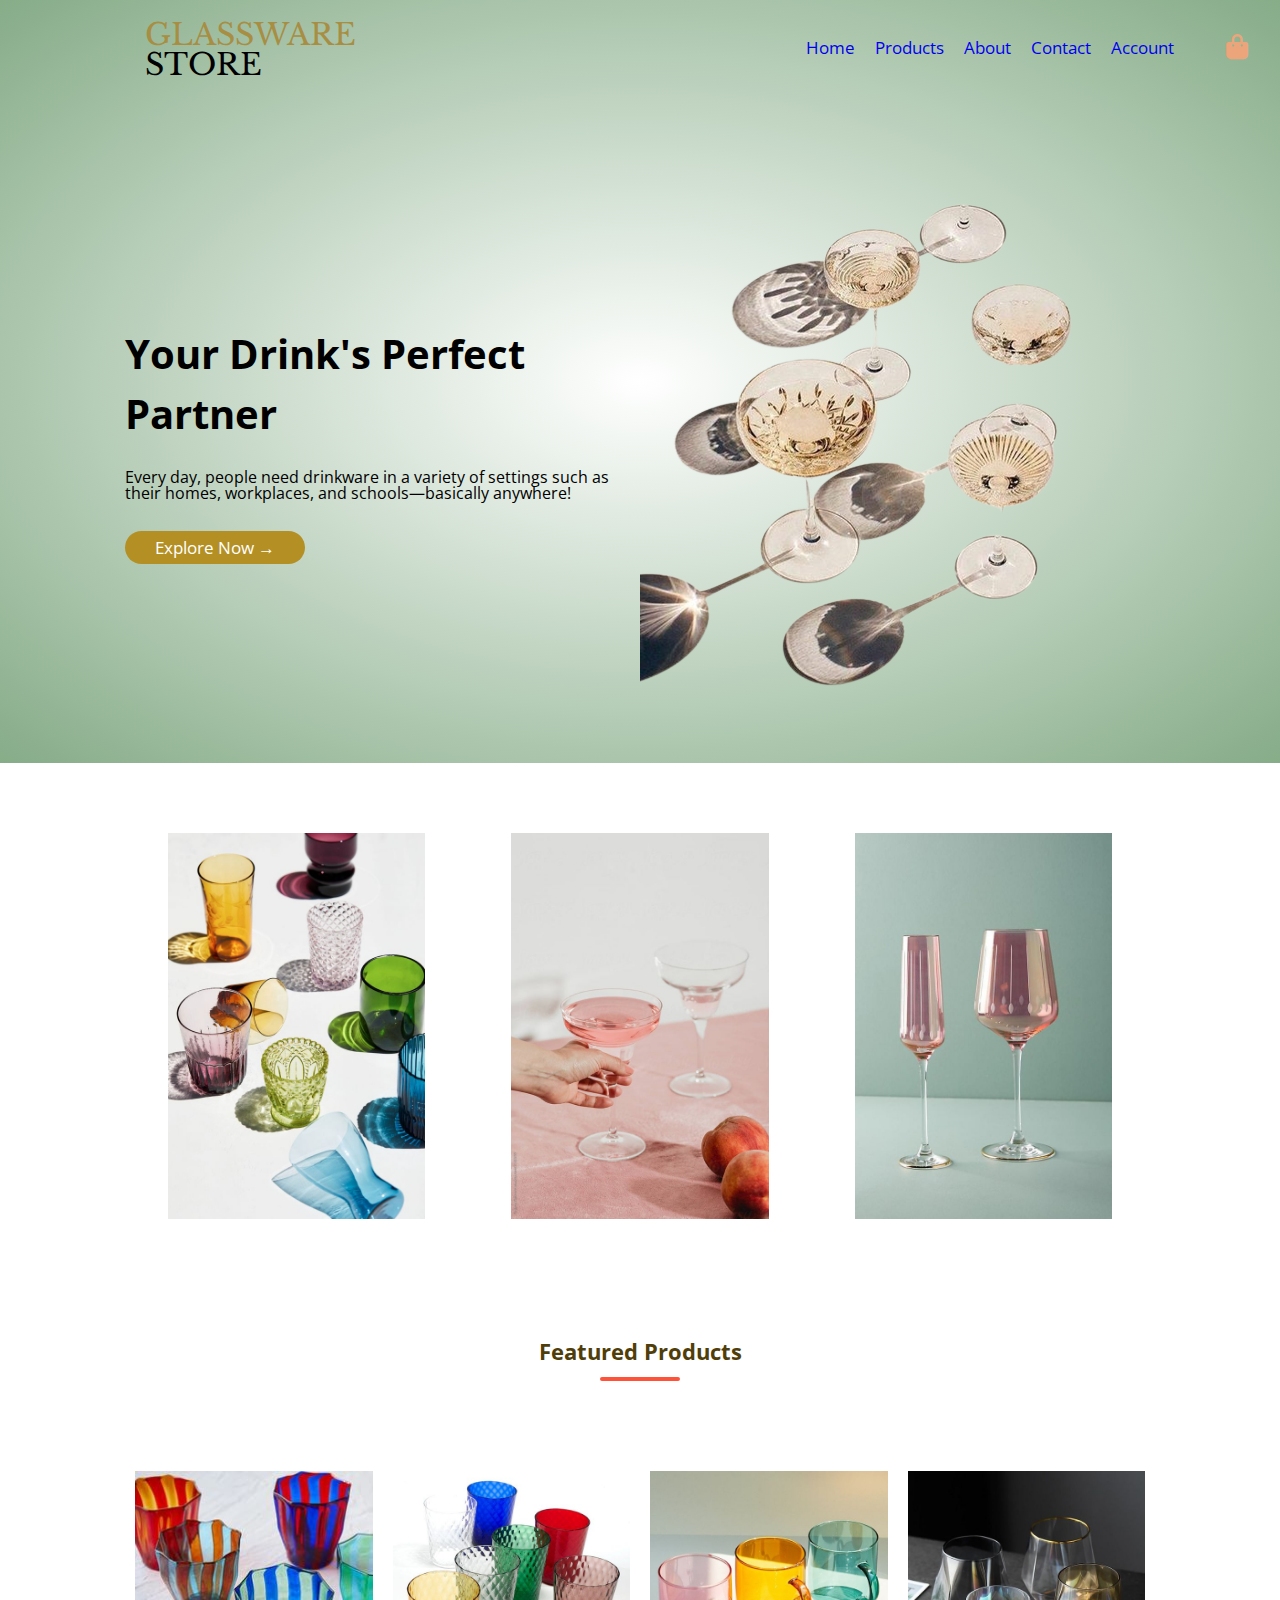
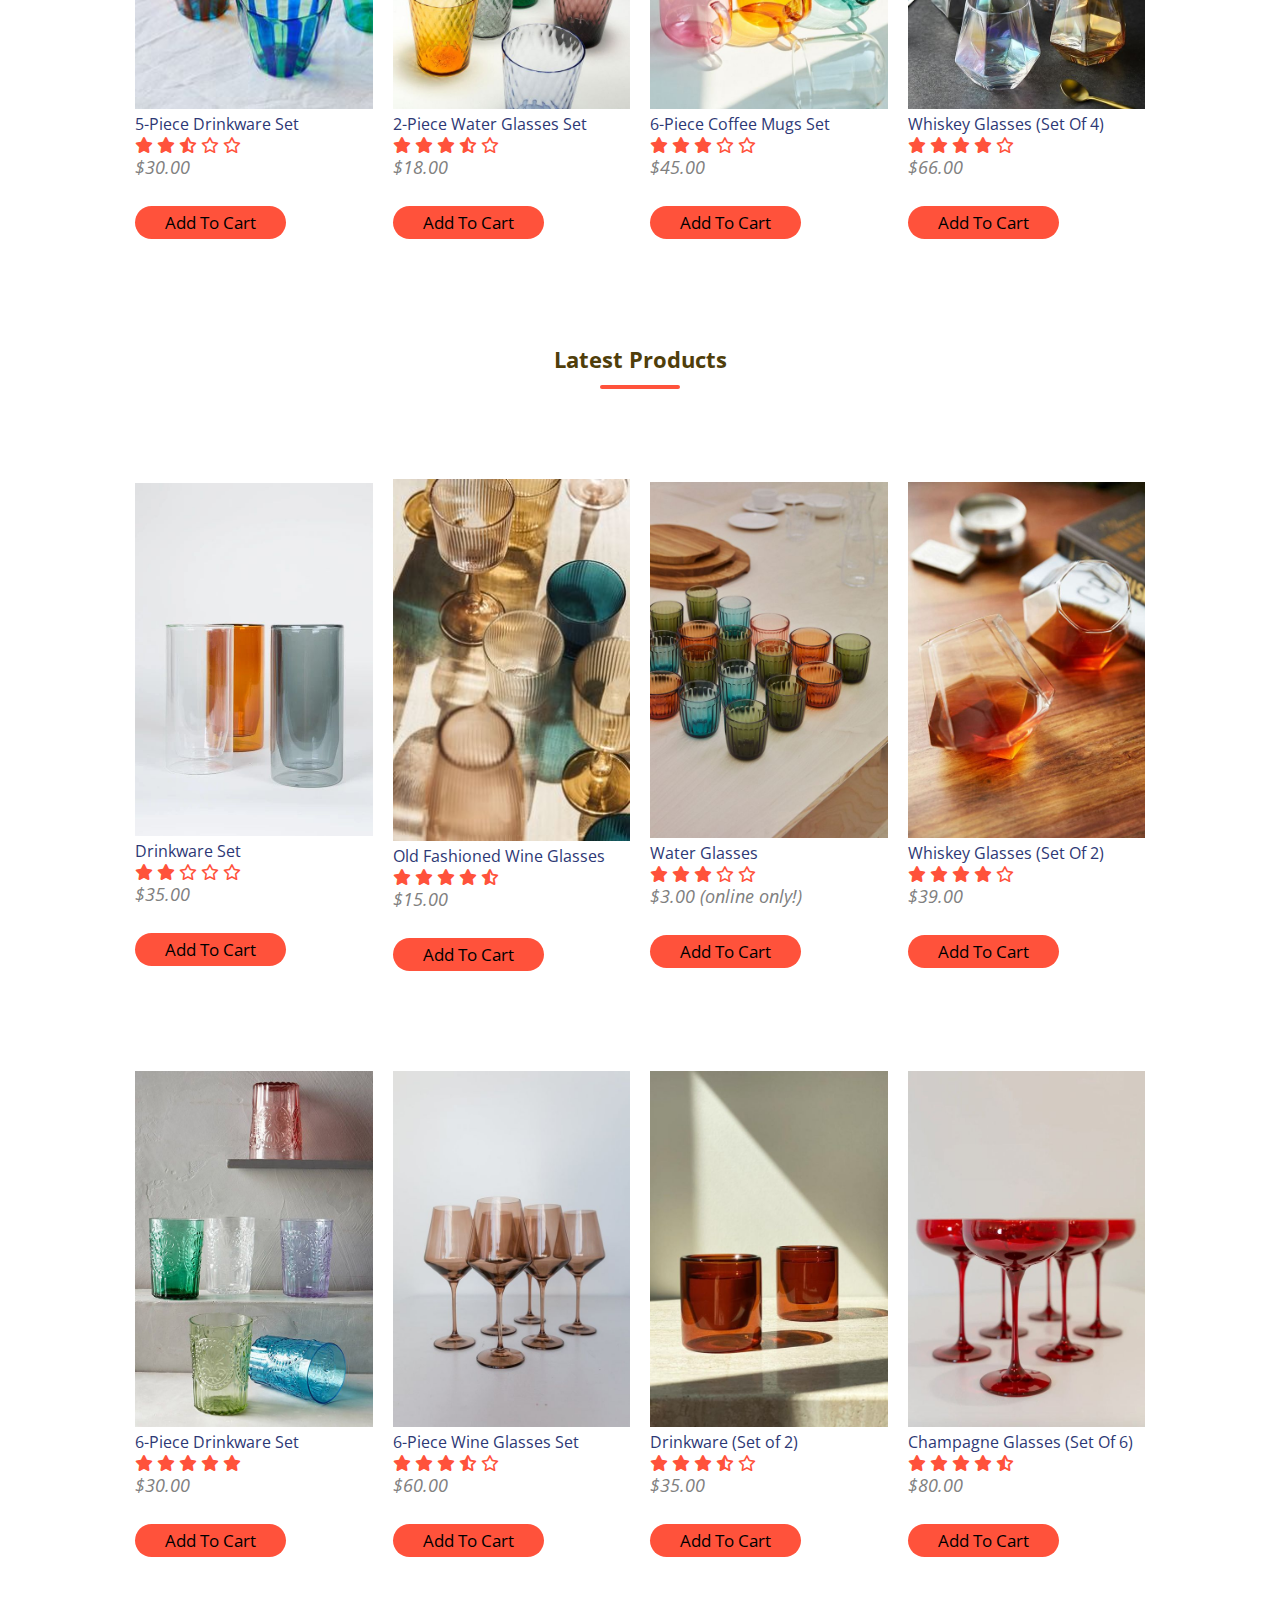
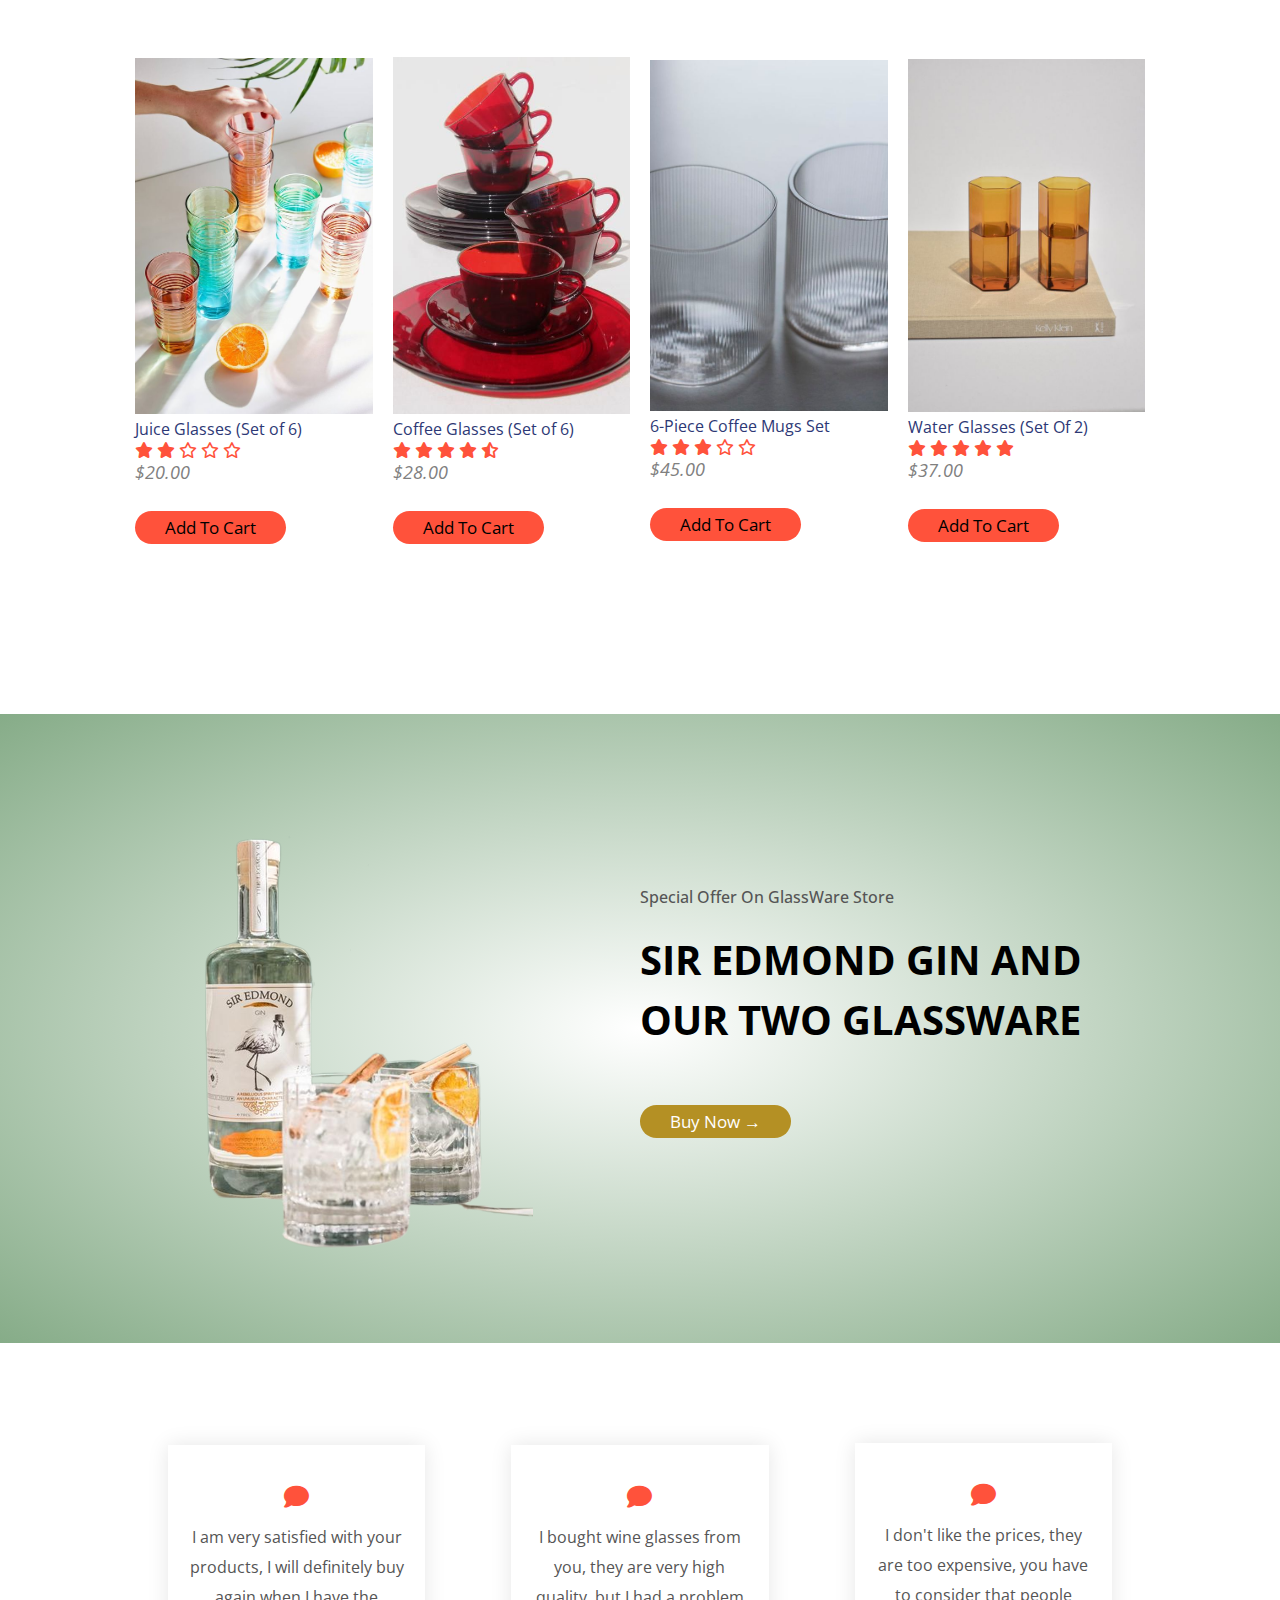
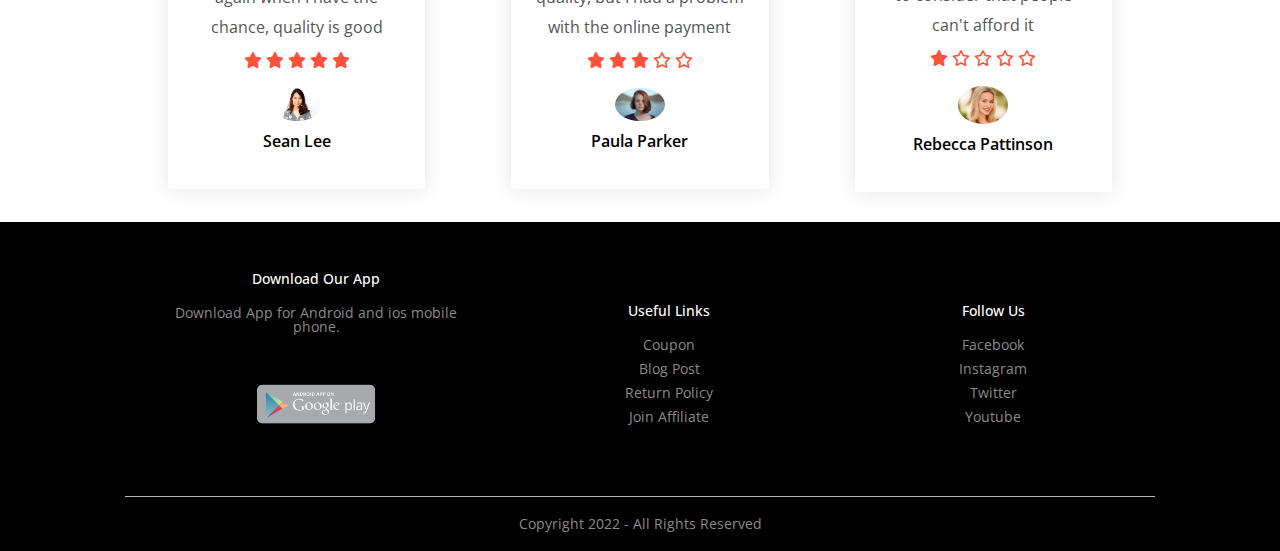
<file: index.html>
<!DOCTYPE html>
<html lang="en">
<head>
    <meta charset="UTF-8">
    <meta http-equiv="X-UA-Compatible" content="IE=edge">
    <meta name="viewport" content="width=device-width, initial-scale=1.0">
    <meta name="description" content="Glassware store">
    <meta name="keywords" content="glassware, wine glasses, whiskey glasses, coctail glasse, juice glasses, water glasses, coffe mugs">
    <meta name="author" content="Pikria Pirtskheliani">
    <meta property="og:url"                content="https://github.com/pikria-pirtskheliani/glassware-store-project" />
    <meta property="og:type"               content="store" />
    <meta property="og:title"              content="Glassware Store" />
    <meta property="og:description"        content="Glassware store" />
    <title>GlassWare|Store</title>
    <link rel="preconnect" href="https://fonts.googleapis.com">
    <link rel="preconnect" href="https://fonts.gstatic.com" crossorigin>
    <link href="https://fonts.googleapis.com/css2?family=Libre+Baskerville:wght@700&family=Raleway:ital,wght@0,600;1,600&display=swap" rel="stylesheet">
    <link href="https://fonts.googleapis.com/css2?family=Libre+Baskerville:wght@700&family=Open+Sans:wght@500&family=Raleway:ital,wght@0,600;1,600&display=swap" rel="stylesheet">
    <link rel="stylesheet" href="https://cdnjs.cloudflare.com/ajax/libs/font-awesome/6.2.0/css/all.min.css">
    <link rel="stylesheet" href="css/reset.css">
    <link rel="stylesheet" href="css/styles.css">
    <link rel="stylesheet" href="css/responsive.css">
    <link rel="icon" href="images/icon.png">
</head>
<body>
    <div class="wholesection">
        <div class="container">
            <header class="header">
                <div class="navbar">
                    <div class="logo">
                        <a href="index.html"><h1 class="glasslogo">GlassWare <span class="half-logo"> Store</span></h1>
                        </a> 
                    </div>
                    <nav class="nav">
                        <div class="toggle-menu" id="toggleButton">
                            <div class="line line1"></div>
                            <div class="line line2"></div>
                            <div class="line line3"></div>
                        </div>
                        <ul class="nav-ul" id="navigation-ul">
                            <li class="nav-li"><a href="index.html">Home</a></li>
                            <li class="nav-li"><a href="product.html">Products</a></li>
                            <li class="nav-li"><a href="about.html">About</a></li>
                            <li class="nav-li"><a href="contact.html">Contact</a></li>
                            <li class="nav-li"><a href="account.html">Account</a></li>
                        </ul>    
                    </nav>
                    <i class="fa-solid fa-bag-shopping"></i>
                </div>    
            </header>
            <div class="row">
                <div class="col-2">
                    <h2>Your Drink's Perfect <br>Partner</h2>
                    <p>Every day, people need drinkware in a variety of settings such as their homes, workplaces, and schools—basically anywhere!</p>
                    <a href="" class="btn">Explore Now &#8594; </a>
                </div>
                <div class="col-2">
                    <img src="images/glass.png" alt="glasses">
                </div>
            </div>
        </div>
    </div>
    <!-- featured categories -->
    <div class="small-container">  
        <div class="categories">
            <div class="row">
                <div class="col-3">
                    <img src="images/category-1.jpg" alt="categories">
                </div>
                <div class="col-3">
                    <img src="images/category-2.jpg" alt="categories">
                </div>
                <div class="col-3">
                    <img src="images/category-3.jpg" alt="categories">
                </div>
            </div>
        </div>
    </div>
    
    <!-- featured products -->
    <div class="small-container">
        <h2 class="title">featured products</h2>
        <div class="row">
            <div class="col-4">
                <img src="images/buy-1.jpg" alt="product">
                <h4>5-Piece Drinkware Set</h4>
                <div class="rating">
                    <i class="fa-solid fa-star"></i>
                    <i class="fa-solid fa-star"></i>
                    <i class="fa-solid fa-star-half-stroke"></i>
                    <i class="fa-regular fa-star"></i>
                    <i class="fa-regular fa-star"></i>
                </div>
                <p>$30.00</p>
                <a href="" class="btn active">Add To Cart</a>
            </div>
            <div class="col-4">
                <img src="images/buy-2.jpg" alt="product">
                <h4>2-Piece Water Glasses Set</h4>
                <div class="rating">
                    <i class="fa-solid fa-star"></i>
                    <i class="fa-solid fa-star"></i>
                    <i class="fa-solid fa-star"></i>
                    <i class="fa-solid fa-star-half-stroke"></i>
                    <i class="fa-regular fa-star"></i>
                </div>
                <p>$18.00</p>
                <a href="" class="btn active">Add To Cart</a>
            </div>
            <div class="col-4">
                <img src="images/buy-3.jpg" alt="product">
                <h4>6-Piece Coffee Mugs Set</h4>
                <div class="rating">
                    <i class="fa-solid fa-star"></i>
                    <i class="fa-solid fa-star"></i>
                    <i class="fa-solid fa-star"></i>
                    <i class="fa-regular fa-star"></i>
                    <i class="fa-regular fa-star"></i>
                </div>
                <p>$45.00</p>
                <a href="" class="btn active">Add To Cart</a>
            </div>
            <div class="col-4">
                <img src="images/buy-4.jpg" alt="product">
                <h4>Whiskey Glasses (Set Of 4)</h4>
                <div class="rating">
                    <i class="fa-solid fa-star"></i>
                    <i class="fa-solid fa-star"></i>
                    <i class="fa-solid fa-star"></i>
                    <i class="fa-solid fa-star"></i>
                    <i class="fa-regular fa-star"></i>
                </div>
                <p>$66.00</p>
                <a href="" class="btn active">Add To Cart</a>
            </div>
        </div>
        <!-- latest products -->
        <h2 class="title">latest products</h2>
        <div class="row">
            <div class="col-4">
                <img src="images/product-1.jpg" alt="product">
                <h4>Drinkware Set</h4>
                <div class="rating">
                    <i class="fa-solid fa-star"></i>
                    <i class="fa-solid fa-star"></i>
                    <i class="fa-regular fa-star"></i>
                    <i class="fa-regular fa-star"></i>
                    <i class="fa-regular fa-star"></i>
                </div>
                <p>$35.00</p>
                <a href="" class="btn active">Add To Cart</a>
            </div>
            <div class="col-4">
                <img src="images/product-2.jpg" alt="product">
                <h4>Old Fashioned Wine Glasses</h4>
                <div class="rating">
                    <i class="fa-solid fa-star"></i>
                    <i class="fa-solid fa-star"></i>
                    <i class="fa-solid fa-star"></i>
                    <i class="fa-solid fa-star"></i>
                    <i class="fa-solid fa-star-half-stroke"></i>
                    
                </div>
                <p>$15.00</p>
                <a href="" class="btn active">Add To Cart</a>
            </div>
            <div class="col-4">
                <img src="images/product-3.jpg" alt="product">
                <h4>Water Glasses</h4>
                <div class="rating">
                    <i class="fa-solid fa-star"></i>
                    <i class="fa-solid fa-star"></i>
                    <i class="fa-solid fa-star"></i>
                    <i class="fa-regular fa-star"></i>
                    <i class="fa-regular fa-star"></i>
                </div>
                <p>$3.00 (online only!)</p>
                <a href="" class="btn active">Add To Cart</a>
            </div>
            <div class="col-4">
                <img src="images/product-4.jpg" alt="product">
                <h4>Whiskey Glasses (Set Of 2)</h4>
                <div class="rating">
                    <i class="fa-solid fa-star"></i>
                    <i class="fa-solid fa-star"></i>
                    <i class="fa-solid fa-star"></i>
                    <i class="fa-solid fa-star"></i>
                    <i class="fa-regular fa-star"></i>
                </div>
                <p>$39.00</p>
                <a href="" class="btn active">Add To Cart</a>
            </div>
        </div>
        <div class="row">
            <div class="col-4">
                <img src="images/product-5.jpg" alt="product">
                <h4>6-Piece Drinkware Set</h4>
                <div class="rating">
                    <i class="fa-solid fa-star"></i>
                    <i class="fa-solid fa-star"></i>
                    <i class="fa-solid fa-star"></i>
                    <i class="fa-solid fa-star"></i>
                    <i class="fa-solid fa-star"></i>
                    
                </div>
                <p>$30.00</p>
                <a href="" class="btn active">Add To Cart</a>
            </div>
            <div class="col-4">
                <img src="images/product-6.jpg" alt="product">
                <h4>6-Piece Wine Glasses Set</h4>
                <div class="rating">
                    <i class="fa-solid fa-star"></i>
                    <i class="fa-solid fa-star"></i>
                    <i class="fa-solid fa-star"></i>
                    <i class="fa-solid fa-star-half-stroke"></i>
                    <i class="fa-regular fa-star"></i>
                </div>
                <p>$60.00</p>
                <a href="" class="btn active">Add To Cart</a>
            </div>
            <div class="col-4">
                <img src="images/product-7.jpg" alt="product">
                <h4>Drinkware (Set of 2)</h4>
                <div class="rating">
                    <i class="fa-solid fa-star"></i>
                    <i class="fa-solid fa-star"></i>
                    <i class="fa-solid fa-star"></i>
                    <i class="fa-solid fa-star-half-stroke"></i>
                    <i class="fa-regular fa-star"></i>
                </div>
                <p>$35.00</p>
                <a href="" class="btn active">Add To Cart</a>
            </div>
            <div class="col-4">
                <img src="images/product-8.jpg" alt="product">
                <h4>Champagne Glasses (Set Of 6)</h4>
                <div class="rating">
                    <i class="fa-solid fa-star"></i>
                    <i class="fa-solid fa-star"></i>
                    <i class="fa-solid fa-star"></i>
                    <i class="fa-solid fa-star"></i>
                    <i class="fa-solid fa-star-half-stroke"></i>
                </div>
                <p>$80.00</p>
                <a href="" class="btn active">Add To Cart</a>
            </div>
        </div>
        <div class="row">
            <div class="col-4">
                <img src="images/product-9.jpg" alt="product">
                <h4>Juice Glasses (Set of 6)</h4>
                <div class="rating">
                    <i class="fa-solid fa-star"></i>
                    <i class="fa-solid fa-star"></i>
                    <i class="fa-regular fa-star"></i>
                    <i class="fa-regular fa-star"></i>
                    <i class="fa-regular fa-star"></i>
                </div>
                <p>$20.00</p>
                <a href="" class="btn active">Add To Cart</a>
            </div>
            <div class="col-4">
                <img src="images/product-10.jpg" alt="product">
                <h4>Coffee Glasses (Set of 6)</h4>
                <div class="rating">
                    <i class="fa-solid fa-star"></i>
                    <i class="fa-solid fa-star"></i>
                    <i class="fa-solid fa-star"></i>
                    <i class="fa-solid fa-star"></i>
                    <i class="fa-solid fa-star-half-stroke"></i>
                    
                </div>
                <p>$28.00</p>
                <a href="" class="btn active">Add To Cart</a>
            </div>
            <div class="col-4">
                <img src="images/product-11.jpg" alt="product">
                <h4>6-Piece Coffee Mugs Set</h4>
                <div class="rating">
                    <i class="fa-solid fa-star"></i>
                    <i class="fa-solid fa-star"></i>
                    <i class="fa-solid fa-star"></i>
                    <i class="fa-regular fa-star"></i>
                    <i class="fa-regular fa-star"></i>
                </div>
                <p>$45.00</p>
                <a href="" class="btn active">Add To Cart</a>
            </div>
            <div class="col-4">
                <img src="images/product-12.jpg" alt="product">
                <h4>Water Glasses (Set Of 2)</h4>
                <div class="rating">
                    <i class="fa-solid fa-star"></i>
                    <i class="fa-solid fa-star"></i>
                    <i class="fa-solid fa-star"></i>
                    <i class="fa-solid fa-star"></i>
                    <i class="fa-solid fa-star"></i> 
                </div>
                <p>$37.00</p>
                <a href="" class="btn active">Add To Cart</a>
            </div>
        </div>
    </div>
    <!-- special offer -->
    <div class="offer">
        <div class="small-container">
            <div class="row">
                <div class="col-2">
                    <img class="offer-img" src="images/offer.png" alt="offer">
                </div>
                <div class="col-2">
                    <p class="offer-p">Special Offer On GlassWare Store</p>
                    <h2 class="offer-h2">Sir Edmond Gin and our two glassware</h2>
                    <a href="" class="btn">Buy Now &#8594; </a>    
                </div>
            </div>
        </div>
    </div>
    <!-- reviews -->
    <div class="testimonial">
        <div class="small container">
            <div class="row">
                <div class="col-3">
                    <i class="fa-solid fa-comment"></i>
                    <p>I am very satisfied with your products, I will definitely buy again when I have the chance, quality is good</p>
                    <div class="rating">
                        <i class="fa-solid fa-star"></i>
                        <i class="fa-solid fa-star"></i>
                        <i class="fa-solid fa-star"></i>
                        <i class="fa-solid fa-star"></i>
                        <i class="fa-solid fa-star"></i> 
                    </div>
                    <img src="images/person-1.jpg" alt="user">
                    <h4>Sean Lee</h4>
                </div>
                <div class="col-3">
                    <i class="fa-solid fa-comment"></i>
                    <p>I bought wine glasses from you, they are very high quality, but I had a problem with the online payment</p>
                    <div class="rating">
                        <i class="fa-solid fa-star"></i>
                        <i class="fa-solid fa-star"></i>
                        <i class="fa-solid fa-star"></i>
                        <i class="fa-regular fa-star"></i>
                        <i class="fa-regular fa-star"></i> 
                    </div>
                    <img src="images/person-2.jpg" alt="user">
                    <h4>Paula Parker</h4>
                </div>
                <div class="col-3">
                    <i class="fa-solid fa-comment"></i>
                    <p>I don't like the prices, they are too expensive, you have to consider that people can't afford it</p>
                    <div class="rating">
                        <i class="fa-solid fa-star"></i>
                        <i class="fa-regular fa-star"></i>
                        <i class="fa-regular fa-star"></i>
                        <i class="fa-regular fa-star"></i>
                        <i class="fa-regular fa-star"></i>
                    </div>
                    <img src="images/person-3.jpg" alt="user">
                    <h4>Rebecca Pattinson </h4>
                </div>
            </div>
        </div>
    </div>
    <footer>
        <div class="footer">
            <div class="container">
                <div class="row">
                    <div class="footer-col-1">
                        <h3>Download Our App</h3>
                        <p>Download App for Android and ios mobile phone.</p>
                        <img class="app-logo" src="images/playstore.png" alt="playstore">
                    </div>
                    <div class="footer-col-2">
                        <h3>Useful Links</h3>
                        <ul>
                            <li>Coupon</li>
                            <li>Blog Post</li>
                            <li>Return Policy</li>
                            <li>Join Affiliate</li>
                        </ul>
                    </div>
                    <div class="footer-col-3">
                        <h3>Follow Us</h3>
                        <ul>
                            <li>Facebook</li>
                            <li>Instagram</li>
                            <li>Twitter</li>
                            <li>Youtube</li>
                        </ul>
                    </div>
                </div>
                <hr>
                <p class="copyright">Copyright 2022 - All Rights Reserved </p>
            </div>
        </div>
    </footer>
    <script src="script.js"></script>
</body>
</html>
</file>
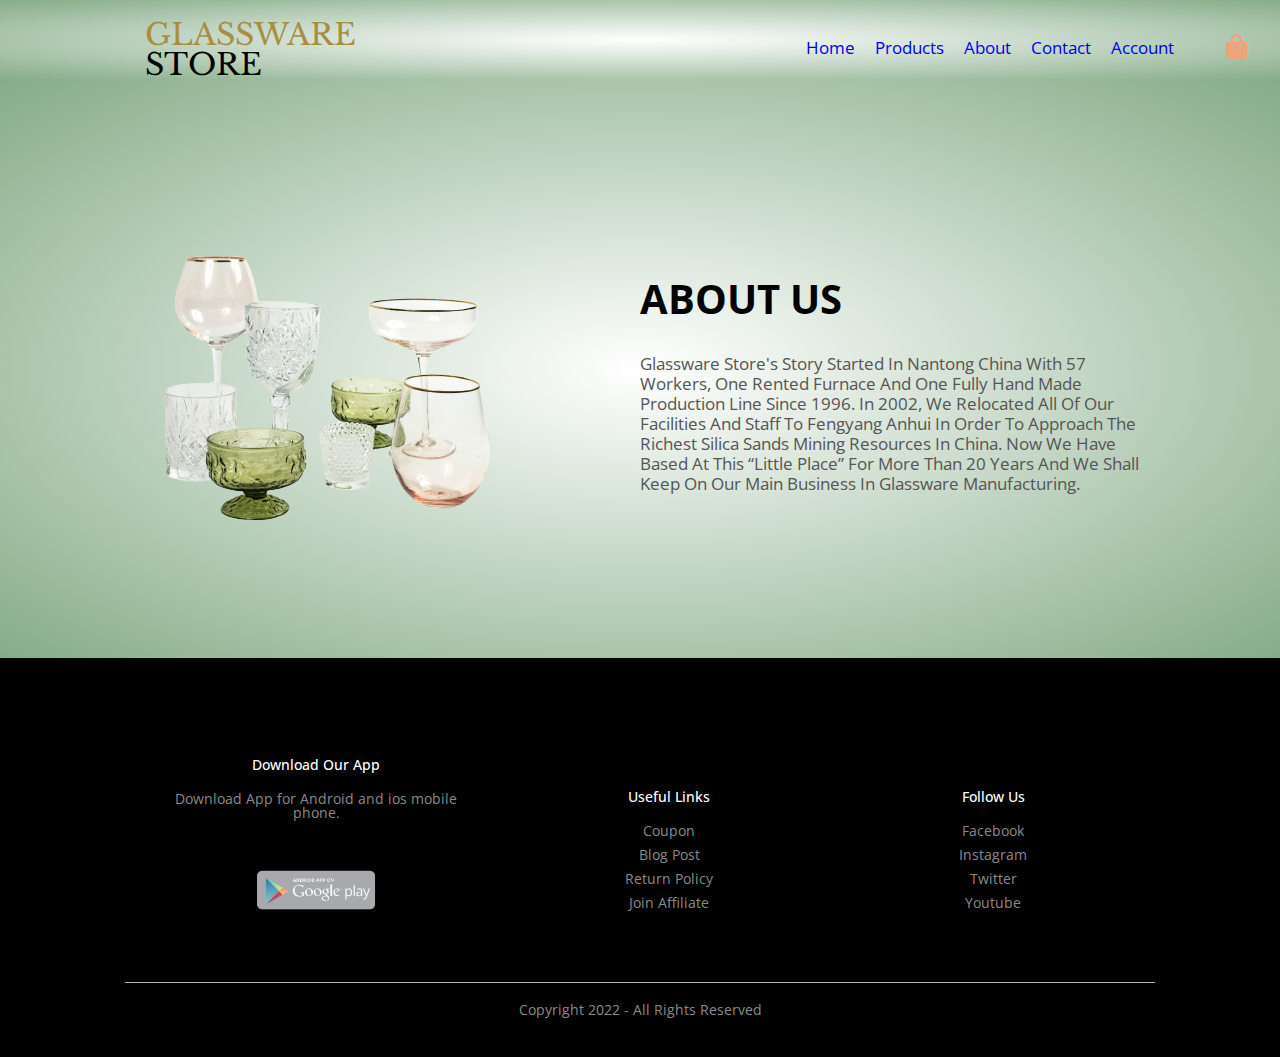
<file: about.html>
<!DOCTYPE html>
<html lang="en">
<head>
    <meta charset="UTF-8">
    <meta http-equiv="X-UA-Compatible" content="IE=edge">
    <meta name="viewport" content="width=device-width, initial-scale=1.0">
    <meta name="description" content="Glassware store">
    <meta name="keywords" content="glassware, wine glasses, whiskey glasses, coctail glasse, juice glasses, water glasses, coffe mugs">
    <meta name="author" content="Pikria Pirtskheliani">
    <meta property="og:url"                content="https://github.com/pikria-pirtskheliani/glassware-store-project" />
    <meta property="og:type"               content="store" />
    <meta property="og:title"              content="Glassware Store" />
    <meta property="og:description"        content="Glassware store" />
    <title>About Us</title>
    <link rel="preconnect" href="https://fonts.googleapis.com">
    <link rel="preconnect" href="https://fonts.gstatic.com" crossorigin>
    <link href="https://fonts.googleapis.com/css2?family=Libre+Baskerville:wght@700&family=Raleway:ital,wght@0,600;1,600&display=swap" rel="stylesheet">
    <link href="https://fonts.googleapis.com/css2?family=Libre+Baskerville:wght@700&family=Open+Sans:wght@500&family=Raleway:ital,wght@0,600;1,600&display=swap" rel="stylesheet">
    <link rel="stylesheet" href="https://cdnjs.cloudflare.com/ajax/libs/font-awesome/6.2.0/css/all.min.css">
    <link rel="stylesheet" href="css/reset.css">
    <link rel="stylesheet" href="css/styles.css">
    <link rel="stylesheet" href="css/responsive.css">
    <link rel="icon" href="images/icon.png">
</head>
<body>
    <div class="wholesection">
        <div class="container">
            <header class="header">
                <div class="navbar">
                    <div class="logo">
                        <a href="index.html"><h1 class="glasslogo">GlassWare <span class="half-logo"> Store</span></h1>
                        </a> 
                    </div>
                    <nav class="nav">
                        <div class="toggle-menu" id="toggleButton">
                            <div class="line line1"></div>
                            <div class="line line2"></div>
                            <div class="line line3"></div>
                        </div>
                        <ul class="nav-ul" id="navigation-ul">
                            <li class="nav-li"><a href="index.html">Home</a></li>
                            <li class="nav-li"><a href="product.html">Products</a></li>
                            <li class="nav-li"><a href="about.html">About</a></li>
                            <li class="nav-li"><a href="contact.html">Contact</a></li>
                            <li class="nav-li"><a href="account.html">Account</a></li>
                        </ul>
                    </nav>
                    <i class="fa-solid fa-bag-shopping"></i>
                </div>
            </header>
        </div>
    </div>
    <section>
        <div class="offer active-2">
            <div class="small-container">
                <div class="row">
                    <div class="col-2">
                        <img class="offer-img" src="images/aboutus.png" alt="offer">
                    </div>
                    <div class="col-2">
                        <h2 class="offer-h2">About Us</h2>
                        <small class="offer-small active-3">Glassware Store's story started in Nantong China with 57 workers, one rented furnace and one fully hand made production line Since 1996. In 2002, we relocated all of our facilities and staff to Fengyang Anhui in order to approach the richest silica sands mining resources in China. Now we have based at this “little place” for more than 20 years and we shall keep on our main business in glassware manufacturing. </small> 
                    </div>
                </div>
            </div>
        </div>
    </section>
    <footer class="footer">
        <div class="footer">
            <div class="container">
                <div class="row">
                    <div class="footer-col-1">
                        <h3>Download Our App</h3>
                        <p>Download App for Android and ios mobile phone.</p>
                        <img class="app-logo" src="images/playstore.png" alt="playstore">
                    </div>
                    <div class="footer-col-2">
                        <h3>Useful Links</h3>
                        <ul>
                            <li>Coupon</li>
                            <li>Blog Post</li>
                            <li>Return Policy</li>
                            <li>Join Affiliate</li>
                        </ul>
                    </div>
                    <div class="footer-col-3">
                        <h3>Follow Us</h3>
                        <ul>
                            <li>Facebook</li>
                            <li>Instagram</li>
                            <li>Twitter</li>
                            <li>Youtube</li>
                        </ul>
                    </div>
                </div>
                <hr>
                <p class="copyright">Copyright 2022 - All Rights Reserved </p>
            </div>
        </div>
    </footer>
    <script src="script.js"></script>
</body>
</html>
</file>
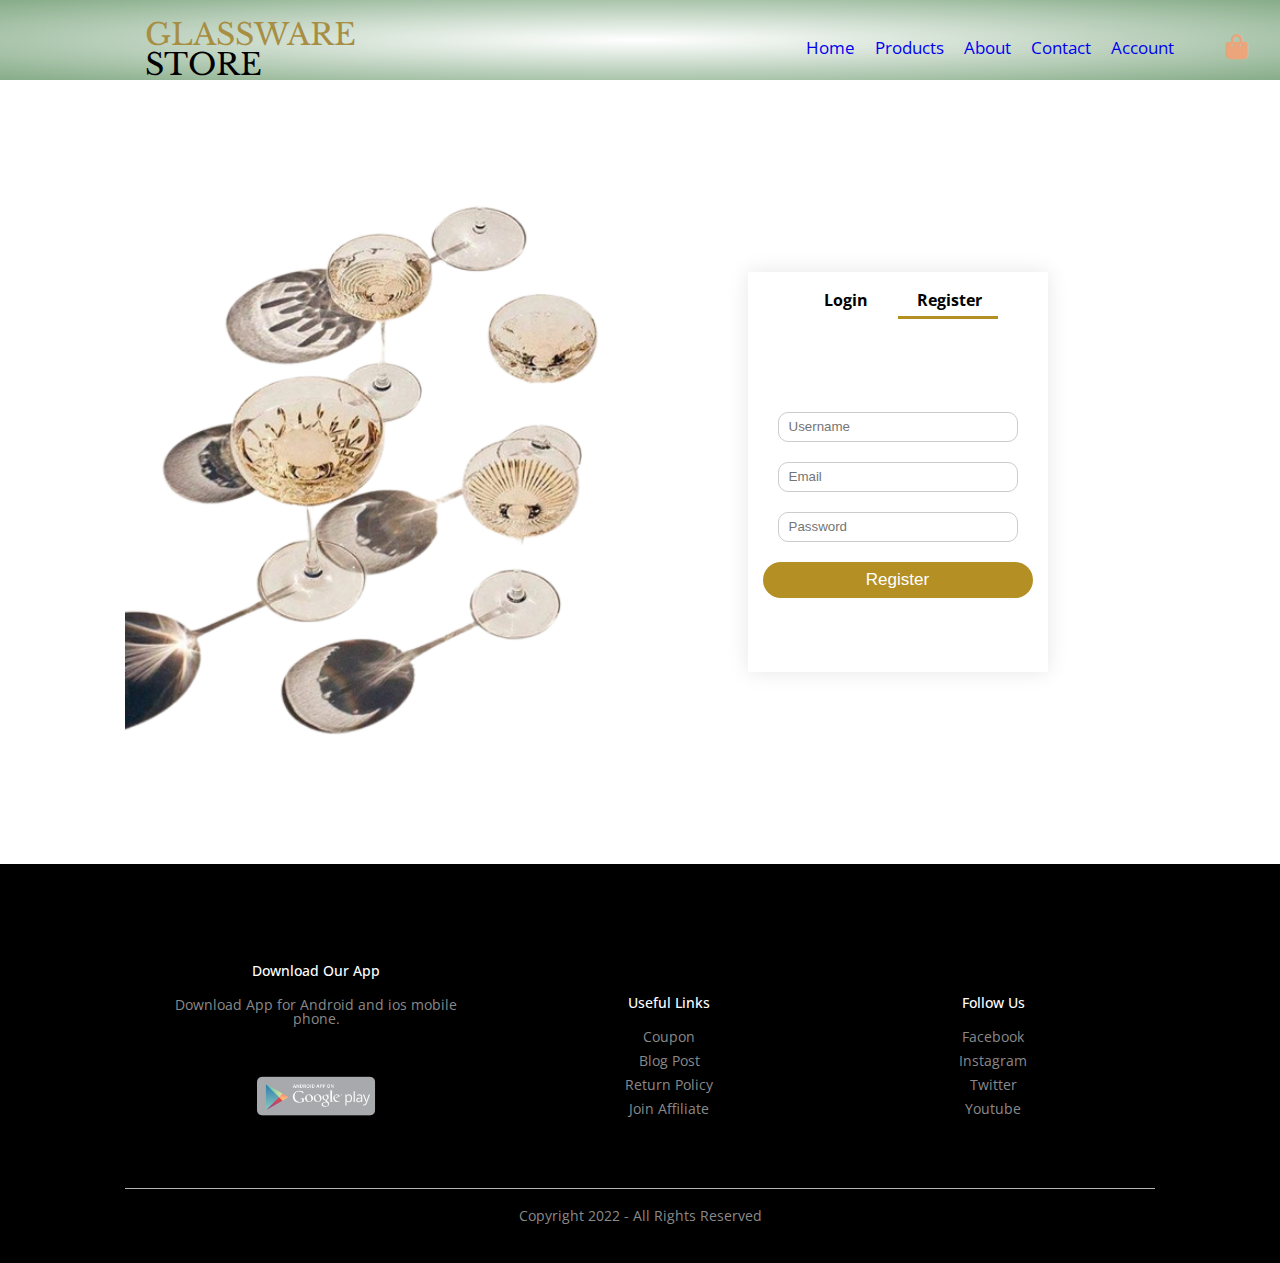
<file: account.html>
<!DOCTYPE html>
<html lang="en">
<head>
    <meta charset="UTF-8">
    <meta http-equiv="X-UA-Compatible" content="IE=edge">
    <meta name="viewport" content="width=device-width, initial-scale=1.0">
    <meta name="description" content="Glassware store">
    <meta name="keywords" content="glassware, wine glasses, whiskey glasses, coctail glasse, juice glasses, water glasses, coffe mugs">
    <meta name="author" content="Pikria Pirtskheliani">
    <meta property="og:url"                content="https://github.com/pikria-pirtskheliani/glassware-store-project" />
    <meta property="og:type"               content="store" />
    <meta property="og:title"              content="Glassware Store" />
    <meta property="og:description"        content="Glassware store" />
    <title>Account</title>
    <link rel="preconnect" href="https://fonts.googleapis.com">
    <link rel="preconnect" href="https://fonts.gstatic.com" crossorigin>
    <link href="https://fonts.googleapis.com/css2?family=Libre+Baskerville:wght@700&family=Raleway:ital,wght@0,600;1,600&display=swap" rel="stylesheet">
    <link href="https://fonts.googleapis.com/css2?family=Libre+Baskerville:wght@700&family=Open+Sans:wght@500&family=Raleway:ital,wght@0,600;1,600&display=swap" rel="stylesheet">
    <link rel="stylesheet" href="https://cdnjs.cloudflare.com/ajax/libs/font-awesome/6.2.0/css/all.min.css">
    <link rel="stylesheet" href="css/reset.css">
    <link rel="stylesheet" href="css/styles.css">
    <link rel="stylesheet" href="css/responsive.css">
    <link rel="icon" href="images/icon.png">
</head>
<body>
    <div class="wholesection">
        <div class="container">
            <header class="header">
                <div class="navbar">
                    <div class="logo">
                        <a href="index.html"><h1 class="glasslogo">GlassWare <span class="half-logo"> Store</span></h1>
                        </a> 
                    </div>
                    <nav class="nav">
                        <div class="toggle-menu" id="toggleButton">
                            <div class="line line1"></div>
                            <div class="line line2"></div>
                            <div class="line line3"></div>
                        </div>
                        <ul class="nav-ul" id="navigation-ul">
                            <li class="nav-li"><a href="index.html">Home</a></li>
                            <li class="nav-li"><a href="product.html">Products</a></li>
                            <li class="nav-li"><a href="about.html">About</a></li>
                            <li class="nav-li"><a href="contact.html">Contact</a></li>
                            <li class="nav-li"><a href="account.html">Account</a></li>
                        </ul>
                    </nav>
                    <i class="fa-solid fa-bag-shopping"></i>
                </div>    
            </header>
        </div>
    </div>
    <section>
        <div class="account-page">
            <div class="container">
                <div class="row">
                    <div class="col-2">
                        <img src="images/glass.png"  width="100%" alt="glass">
                    </div>
                    <div class="col-2">
                        <div class="form-container">
                            <div class="form-btn">
                                <span onclick="login()">Login</span>
                                <span onclick="register()">Register</span>
                                <hr id="Indicator">
                            </div>  

                            <form id="LoginForm">
                                <input type="text" placeholder="Username">
                                <input type="password" placeholder="Password">
                                <button type="submit" class="btn">Login</button>
                                <a href="">Forgot password</a>
                            </form>
                            <form id="RegForm" >
                                <input type="text" placeholder="Username">
                                <input type="email" placeholder="Email">
                                <input type="password" placeholder="Password">
                                <button type="submit" class="btn">Register</button>
                        
                            </form>
                        </div>
                    </div>
                </div>
            </div>
        </div>
    </section>
    <!-- -----foooter--- -->
    <footer class="footer">
        <div class="footer">
            <div class="container">
                <div class="row">
                    <div class="footer-col-1">
                        <h3>Download Our App</h3>
                        <p>Download App for Android and ios mobile phone.</p>
                        <img class="app-logo" src="images/playstore.png" alt="playstore">
                    </div>
                    <div class="footer-col-2">
                        <h3>Useful Links</h3>
                        <ul>
                            <li>Coupon</li>
                            <li>Blog Post</li>
                            <li>Return Policy</li>
                            <li>Join Affiliate</li>
                        </ul>
                    </div>
                    <div class="footer-col-3">
                        <h3>Follow Us</h3>
                        <ul>
                            <li>Facebook</li>
                            <li>Instagram</li>
                            <li>Twitter</li>
                            <li>Youtube</li>
                        </ul>
                    </div>
                </div>
                <hr>
                <p class="copyright">Copyright 2022 - All Rights Reserved </p>
            </div>
        </div>
    </footer>
    <script src="script.js"></script>
    
</body>
</html>
</file>
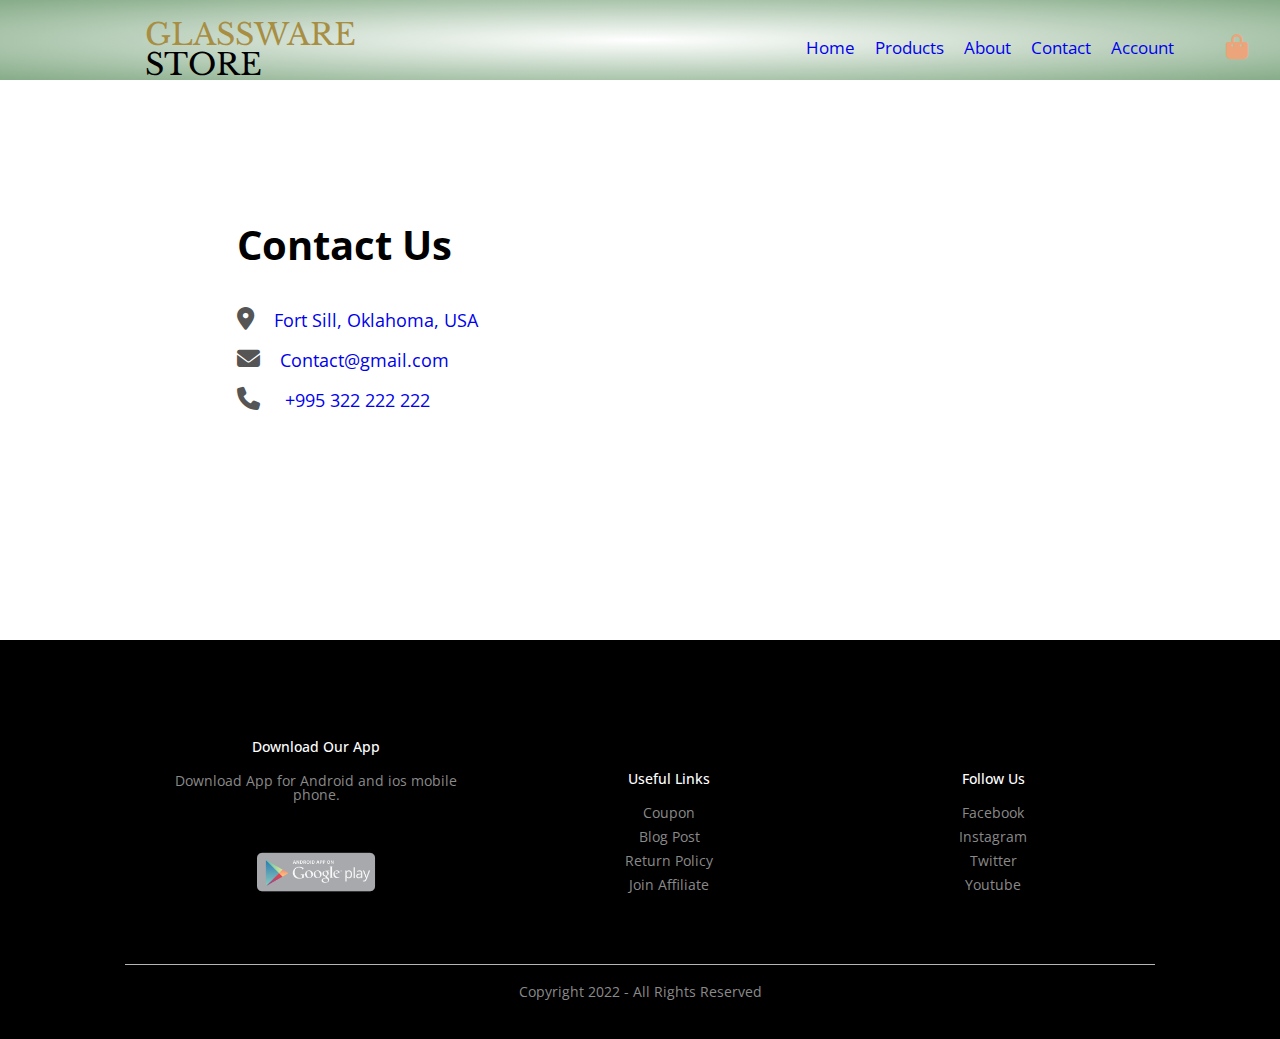
<file: contact.html>
<!DOCTYPE html>
<html lang="en">
<head>
    <meta charset="UTF-8">
    <meta http-equiv="X-UA-Compatible" content="IE=edge">
    <meta name="viewport" content="width=device-width, initial-scale=1.0">
    <meta name="description" content="Glassware store">
    <meta name="keywords" content="glassware, wine glasses, whiskey glasses, coctail glasse, juice glasses, water glasses, coffe mugs">
    <meta name="author" content="Pikria Pirtskheliani">
    <meta property="og:url"                content="https://github.com/pikria-pirtskheliani/glassware-store-project" />
    <meta property="og:type"               content="store" />
    <meta property="og:title"              content="Glassware Store" />
    <meta property="og:description"        content="Glassware store" />
    <title>Document</title>
    <link rel="preconnect" href="https://fonts.googleapis.com">
    <link rel="preconnect" href="https://fonts.gstatic.com" crossorigin>
    <link href="https://fonts.googleapis.com/css2?family=Libre+Baskerville:wght@700&family=Raleway:ital,wght@0,600;1,600&display=swap" rel="stylesheet">
    <link href="https://fonts.googleapis.com/css2?family=Libre+Baskerville:wght@700&family=Open+Sans:wght@500&family=Raleway:ital,wght@0,600;1,600&display=swap" rel="stylesheet">
    <link rel="stylesheet" href="https://cdnjs.cloudflare.com/ajax/libs/font-awesome/6.2.0/css/all.min.css">
    <link rel="stylesheet" href="css/reset.css">
    <link rel="stylesheet" href="css/styles.css">
    <link rel="stylesheet" href="css/responsive.css">
    <link rel="icon" href="images/icon.png">
</head>
<body>
    <div class="wholesection">
        <div class="container">
            <header class="header">
                <div class="navbar">
                    <div class="logo">
                        <a href="index.html"><h1 class="glasslogo">GlassWare <span class="half-logo"> Store</span></h1>
                        </a> 
                    </div>
                    <nav class="nav">
                        <div class="toggle-menu" id="toggleButton">
                            <div class="line line1"></div>
                            <div class="line line2"></div>
                            <div class="line line3"></div>
                        </div>
                        <ul class="nav-ul" id="navigation-ul">
                            <li class="nav-li"><a href="index.html">Home</a></li>
                            <li class="nav-li"><a href="product.html">Products</a></li>
                            <li class="nav-li"><a href="about.html">About</a></li>
                            <li class="nav-li"><a href="contact.html">Contact</a></li>
                            <li class="nav-li"><a href="account.html">Account</a></li>
                        </ul>
                    </nav>
                    <i class="fa-solid fa-bag-shopping"></i>
                </div>    
            </header>
        </div>
    </div>
    <div class="container ">
        <div class="row">
            <div class="col-2 active-4">
                <h2> <span>Contact Us</span> </h2>
                <div><i class="fa-solid fa-location-dot"></i><a href="https://www.google.com/maps/place/Fort+Sill,+OK/@34.5970871,-98.4320922,14z/data=!4m5!3m4!1s0x87ace2fa28fbb745:0x84ad3307f6b85842!8m2!3d34.5938359!4d-98.4184224?hl=en">Fort Sill, Oklahoma, USA</a> </div>
                <div><i class="fa-solid fa-envelope"></i><a href="href="mailto:mail@gmail.com?subject="Hello">Contact@gmail.com</a> </div>
                <div><i class="fa-solid fa-phone"></i> <a href="tel:+995 32 222 222">+995 322 222 222</a></div>
            </div>
            <div class="mapouter"><div class="gmap_canvas"><iframe class="gmap_iframe" frameborder="0" scrolling="no" marginheight="0" marginwidth="0" src="https://maps.google.com/maps?width=600&amp;height=400&amp;hl=en&amp;q=fort rill&amp;t=&amp;z=14&amp;ie=UTF8&amp;iwloc=B&amp;output=embed"></iframe><a href="https://mcpenation.com/">https://mcpenation.com</a></div><style>.mapouter{position:relative;text-align:right;max-width:600px;height:400px; margin-top: 50px;}.gmap_canvas {overflow:hidden;background:none!important;max-width:600px;height:400px;}.gmap_iframe {max-width:600px!important;width: 100%; height:400px!important;}</style></div>
        </div>
    </div>
    <footer class="footer active-5">
        <div class="footer">
            <div class="container">
                <div class="row">
                    <div class="footer-col-1">
                        <h3>Download Our App</h3>
                        <p>Download App for Android and ios mobile phone.</p>
                        <img class="app-logo" src="images/playstore.png" alt="playstore">
                    </div>
                    <div class="footer-col-2">
                        <h3>Useful Links</h3>
                        <ul>
                            <li>Coupon</li>
                            <li>Blog Post</li>
                            <li>Return Policy</li>
                            <li>Join Affiliate</li>
                        </ul>
                    </div>
                    <div class="footer-col-3">
                        <h3>Follow Us</h3>
                        <ul>
                            <li>Facebook</li>
                            <li>Instagram</li>
                            <li>Twitter</li>
                            <li>Youtube</li>
                        </ul>
                    </div>
                </div>
                <hr>
                <p class="copyright">Copyright 2022 - All Rights Reserved </p>
            </div>
        </div>
    </footer>
    <script src="script.js"></script>
</body>
</html>
</file>
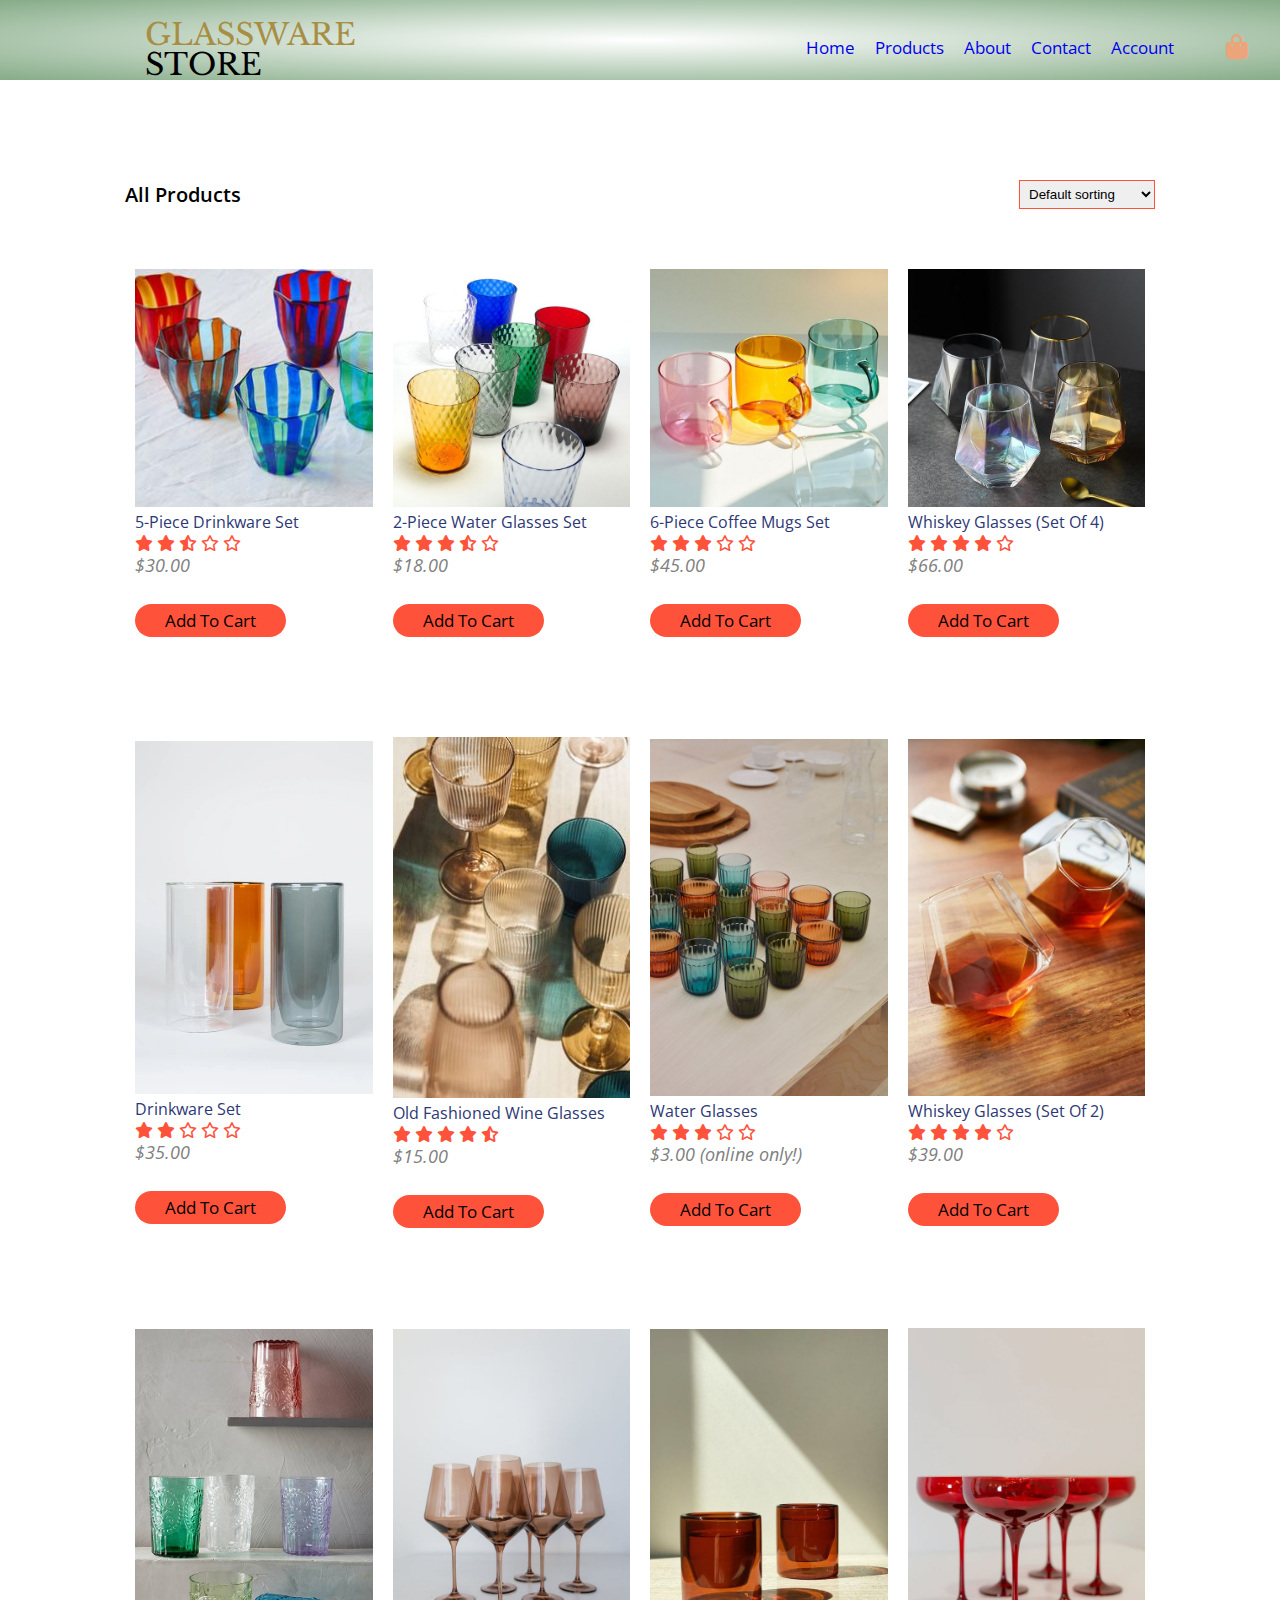
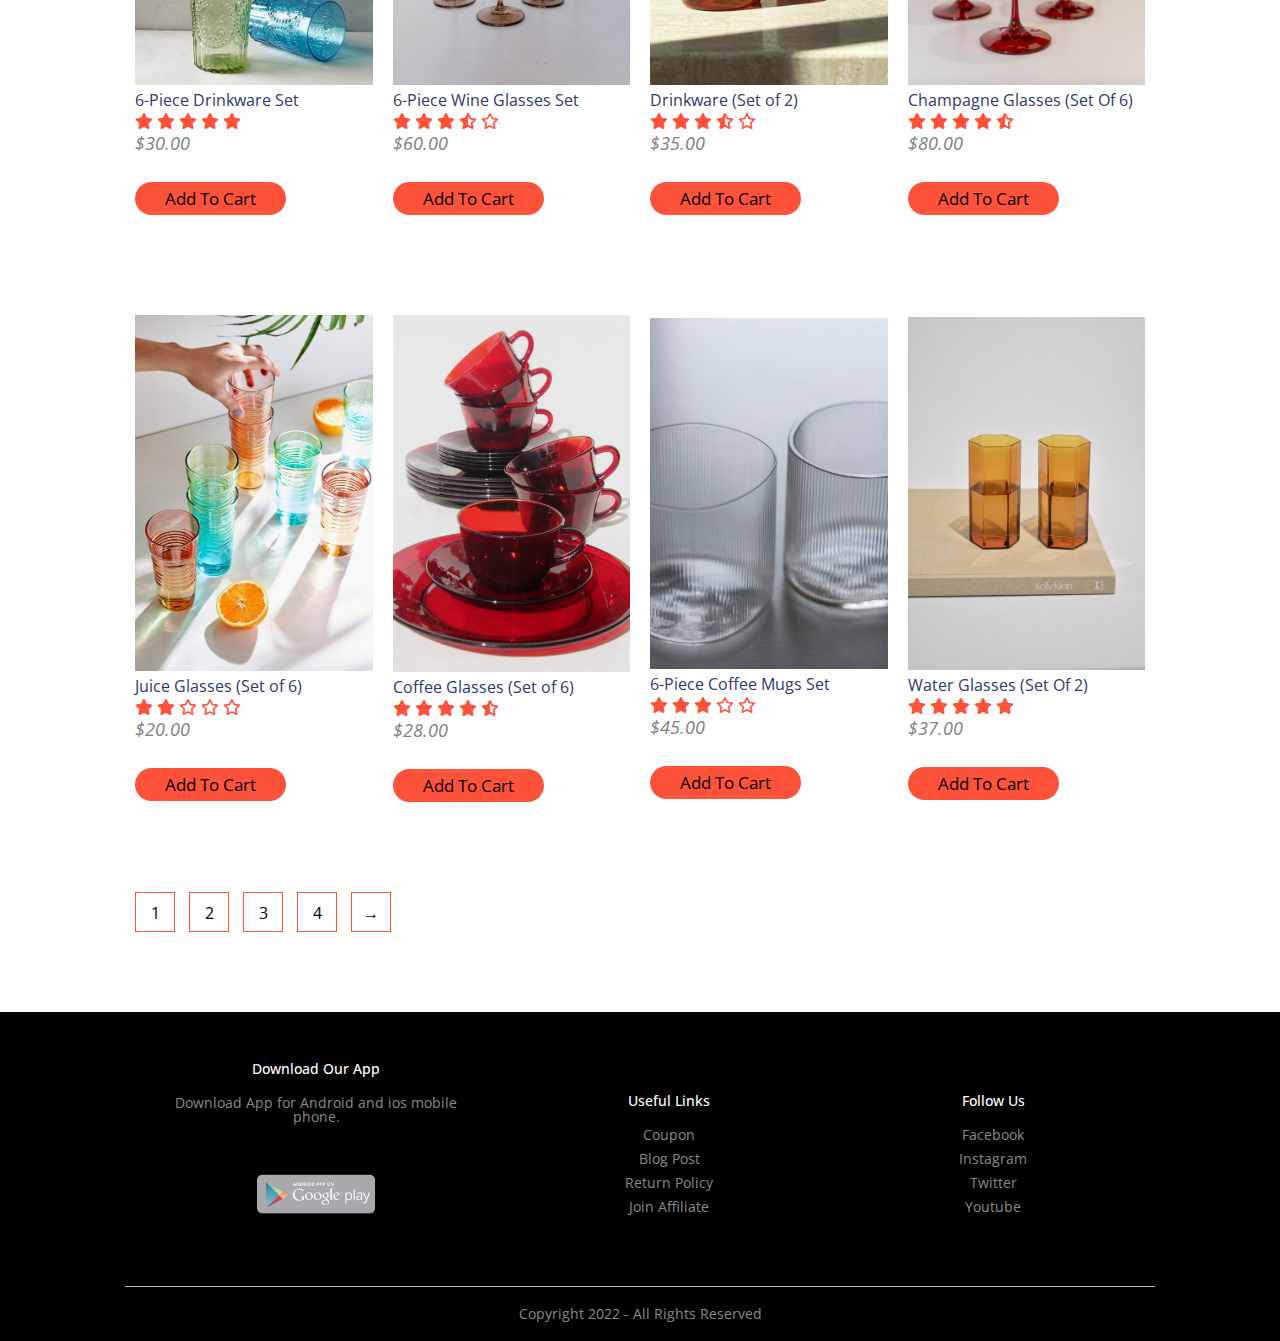
<file: product.html>
<!DOCTYPE html>
<html lang="en">
<head>
    <meta charset="UTF-8">
    <meta http-equiv="X-UA-Compatible" content="IE=edge">
    <meta name="viewport" content="width=device-width, initial-scale=1.0">
    <meta name="description" content="Glassware store">
    <meta name="keywords" content="glassware, wine glasses, whiskey glasses, coctail glasse, juice glasses, water glasses, coffe mugs">
    <meta name="author" content="Pikria Pirtskheliani">
    <meta property="og:url"                content="https://github.com/pikria-pirtskheliani/glassware-store-project" />
    <meta property="og:type"               content="store" />
    <meta property="og:title"              content="Glassware Store" />
    <meta property="og:description"        content="Glassware store" />
    <title>GlassWare|Store|Products</title>
    <link rel="preconnect" href="https://fonts.googleapis.com">
    <link rel="preconnect" href="https://fonts.gstatic.com" crossorigin>
    <link href="https://fonts.googleapis.com/css2?family=Libre+Baskerville:wght@700&family=Raleway:ital,wght@0,600;1,600&display=swap" rel="stylesheet">
    <link href="https://fonts.googleapis.com/css2?family=Libre+Baskerville:wght@700&family=Open+Sans:wght@500&family=Raleway:ital,wght@0,600;1,600&display=swap" rel="stylesheet">
    <link rel="stylesheet" href="https://cdnjs.cloudflare.com/ajax/libs/font-awesome/6.2.0/css/all.min.css">
    <link rel="stylesheet" href="css/reset.css">
    <link rel="stylesheet" href="css/styles.css">
    <link rel="stylesheet" href="css/responsive.css">
    <link rel="icon" href="images/icon.png">
</head>
<body>
    <div class="wholesection">
        <div class="container">
            <header class="header">
                <div class="navbar">
                    <div class="logo">
                        <a href="index.html"><h1 class="glasslogo">GlassWare <span class="half-logo"> Store</span></h1>
                        </a> 
                    </div>
                    <nav class="nav">
                        <div class="toggle-menu" id="toggleButton">
                            <div class="line line1"></div>
                            <div class="line line2"></div>
                            <div class="line line3"></div>
                        </div>
                        <ul class="nav-ul" id="navigation-ul">
                            <li class="nav-li"><a href="index.html">Home</a></li>
                            <li class="nav-li"><a href="product.html">Products</a></li>
                            <li class="nav-li"><a href="about.html">About</a></li>
                            <li class="nav-li"><a href="contact.html">Contact</a></li>
                            <li class="nav-li"><a href="account.html">Account</a></li>
                        </ul>
                    </nav>
                    <i class="fa-solid fa-bag-shopping"></i>
                </div>
            </header>
        </div>
    </div>
    <section>
        <div class="small-container">
            <div class="row row-2">
                <h2 class="title-2">All Products</h2>
                <select>
                    <option>Default sorting</option>
                    <option>Sort by price</option>
                    <option>Sort by popularity</option>
                    <option>Sort by rating</option>
                    <option>Sort by sale</option>
                </select>
            </div>

            <div class="row">
                <div class="col-4">
                    <img src="images/buy-1.jpg" alt="product">
                    <h4>5-Piece Drinkware Set</h4>
                    <div class="rating">
                        <i class="fa-solid fa-star"></i>
                        <i class="fa-solid fa-star"></i>
                        <i class="fa-solid fa-star-half-stroke"></i>
                        <i class="fa-regular fa-star"></i>
                        <i class="fa-regular fa-star"></i>
                    </div>
                    <p>$30.00</p>
                    <a href="" class="btn active">Add To Cart</a>
                </div>
                <div class="col-4">
                    <img src="images/buy-2.jpg" alt="product">
                    <h4>2-Piece Water Glasses Set</h4>
                    <div class="rating">
                        <i class="fa-solid fa-star"></i>
                        <i class="fa-solid fa-star"></i>
                        <i class="fa-solid fa-star"></i>
                        <i class="fa-solid fa-star-half-stroke"></i>
                        <i class="fa-regular fa-star"></i>
                    </div>
                    <p>$18.00</p>
                    <a href="" class="btn active">Add To Cart</a>
                </div>
                <div class="col-4">
                    <img src="images/buy-3.jpg" alt="product">
                    <h4>6-Piece Coffee Mugs Set</h4>
                    <div class="rating">
                        <i class="fa-solid fa-star"></i>
                        <i class="fa-solid fa-star"></i>
                        <i class="fa-solid fa-star"></i>
                        <i class="fa-regular fa-star"></i>
                        <i class="fa-regular fa-star"></i>
                    </div>
                    <p>$45.00</p>
                    <a href="" class="btn active">Add To Cart</a>
                </div>
                <div class="col-4">
                    <img src="images/buy-4.jpg" alt="product">
                    <h4>Whiskey Glasses (Set Of 4)</h4>
                    <div class="rating">
                        <i class="fa-solid fa-star"></i>
                        <i class="fa-solid fa-star"></i>
                        <i class="fa-solid fa-star"></i>
                        <i class="fa-solid fa-star"></i>
                        <i class="fa-regular fa-star"></i>
                    </div>
                    <p>$66.00</p>
                    <a href="" class="btn active">Add To Cart</a>
                </div>
            </div>
            <div class="row">
                <div class="col-4">
                    <img src="images/product-1.jpg" alt="product">
                    <h4>Drinkware Set</h4>
                    <div class="rating">
                        <i class="fa-solid fa-star"></i>
                        <i class="fa-solid fa-star"></i>
                        <i class="fa-regular fa-star"></i>
                        <i class="fa-regular fa-star"></i>
                        <i class="fa-regular fa-star"></i>
                    </div>
                    <p>$35.00</p>
                    <a href="" class="btn active">Add To Cart</a>
                </div>
                <div class="col-4">
                    <img src="images/product-2.jpg" alt="product">
                    <h4>Old Fashioned Wine Glasses</h4>
                    <div class="rating">
                        <i class="fa-solid fa-star"></i>
                        <i class="fa-solid fa-star"></i>
                        <i class="fa-solid fa-star"></i>
                        <i class="fa-solid fa-star"></i>
                        <i class="fa-solid fa-star-half-stroke"></i>
                        
                    </div>
                    <p>$15.00</p>
                    <a href="" class="btn active">Add To Cart</a>
                </div>
                <div class="col-4">
                    <img src="images/product-3.jpg" alt="product">
                    <h4>Water Glasses</h4>
                    <div class="rating">
                        <i class="fa-solid fa-star"></i>
                        <i class="fa-solid fa-star"></i>
                        <i class="fa-solid fa-star"></i>
                        <i class="fa-regular fa-star"></i>
                        <i class="fa-regular fa-star"></i>
                    </div>
                    <p>$3.00 (online only!)</p>
                    <a href="" class="btn active">Add To Cart</a>
                </div>
                <div class="col-4">
                    <img src="images/product-4.jpg" alt="product">
                    <h4>Whiskey Glasses (Set Of 2)</h4>
                    <div class="rating">
                        <i class="fa-solid fa-star"></i>
                        <i class="fa-solid fa-star"></i>
                        <i class="fa-solid fa-star"></i>
                        <i class="fa-solid fa-star"></i>
                        <i class="fa-regular fa-star"></i>
                    </div>
                    <p>$39.00</p>
                    <a href="" class="btn active">Add To Cart</a>
                </div>
            </div>
            <div class="row">
                <div class="col-4">
                    <img src="images/product-5.jpg" alt="product">
                    <h4>6-Piece Drinkware Set</h4>
                    <div class="rating">
                        <i class="fa-solid fa-star"></i>
                        <i class="fa-solid fa-star"></i>
                        <i class="fa-solid fa-star"></i>
                        <i class="fa-solid fa-star"></i>
                        <i class="fa-solid fa-star"></i>
                        
                    </div>
                    <p>$30.00</p>
                    <a href="" class="btn active">Add To Cart</a>
                </div>
                <div class="col-4">
                    <img src="images/product-6.jpg" alt="product">
                    <h4>6-Piece Wine Glasses Set</h4>
                    <div class="rating">
                        <i class="fa-solid fa-star"></i>
                        <i class="fa-solid fa-star"></i>
                        <i class="fa-solid fa-star"></i>
                        <i class="fa-solid fa-star-half-stroke"></i>
                        <i class="fa-regular fa-star"></i>
                    </div>
                    <p>$60.00</p>
                    <a href="" class="btn active">Add To Cart</a>
                </div>
                <div class="col-4">
                    <img src="images/product-7.jpg" alt="product">
                    <h4>Drinkware (Set of 2)</h4>
                    <div class="rating">
                        <i class="fa-solid fa-star"></i>
                        <i class="fa-solid fa-star"></i>
                        <i class="fa-solid fa-star"></i>
                        <i class="fa-solid fa-star-half-stroke"></i>
                        <i class="fa-regular fa-star"></i>
                    </div>
                    <p>$35.00</p>
                    <a href="" class="btn active">Add To Cart</a>
                </div>
                <div class="col-4">
                    <img src="images/product-8.jpg" alt="product">
                    <h4>Champagne Glasses (Set Of 6)</h4>
                    <div class="rating">
                        <i class="fa-solid fa-star"></i>
                        <i class="fa-solid fa-star"></i>
                        <i class="fa-solid fa-star"></i>
                        <i class="fa-solid fa-star"></i>
                        <i class="fa-solid fa-star-half-stroke"></i>
                    </div>
                    <p>$80.00</p>
                    <a href="" class="btn active">Add To Cart</a>
                </div>
            </div>
            <div class="row">
                <div class="col-4">
                    <img src="images/product-9.jpg" alt="product">
                    <h4>Juice Glasses (Set of 6)</h4>
                    <div class="rating">
                        <i class="fa-solid fa-star"></i>
                        <i class="fa-solid fa-star"></i>
                        <i class="fa-regular fa-star"></i>
                        <i class="fa-regular fa-star"></i>
                        <i class="fa-regular fa-star"></i>
                    </div>
                    <p>$20.00</p>
                    <a href="" class="btn active">Add To Cart</a>
                </div>
                <div class="col-4">
                    <img src="images/product-10.jpg" alt="product">
                    <h4>Coffee Glasses (Set of 6)</h4>
                    <div class="rating">
                        <i class="fa-solid fa-star"></i>
                        <i class="fa-solid fa-star"></i>
                        <i class="fa-solid fa-star"></i>
                        <i class="fa-solid fa-star"></i>
                        <i class="fa-solid fa-star-half-stroke"></i>
                        
                    </div>
                    <p>$28.00</p>
                    <a href="" class="btn active">Add To Cart</a>
                </div>
                <div class="col-4">
                    <img src="images/product-11.jpg" alt="product">
                    <h4>6-Piece Coffee Mugs Set</h4>
                    <div class="rating">
                        <i class="fa-solid fa-star"></i>
                        <i class="fa-solid fa-star"></i>
                        <i class="fa-solid fa-star"></i>
                        <i class="fa-regular fa-star"></i>
                        <i class="fa-regular fa-star"></i>
                    </div>
                    <p>$45.00</p>
                    <a href="" class="btn active">Add To Cart</a>
                </div>
                <div class="col-4">
                    <img src="images/product-12.jpg" alt="product">
                    <h4>Water Glasses (Set Of 2)</h4>
                    <div class="rating">
                        <i class="fa-solid fa-star"></i>
                        <i class="fa-solid fa-star"></i>
                        <i class="fa-solid fa-star"></i>
                        <i class="fa-solid fa-star"></i>
                        <i class="fa-solid fa-star"></i> 
                    </div>
                    <p>$37.00</p>
                    <a href="" class="btn active">Add To Cart</a>
                </div>
            </div>
            <div class="page-btn">
                <span>1</span>
                <span>2</span>
                <span>3</span>
                <span>4</span>
                <span>&#8594</span>
            </div>
        </div>
    </section>
    <footer>
        <div class="footer">
            <div class="container">
                <div class="row">
                    <div class="footer-col-1">
                        <h3>Download Our App</h3>
                        <p>Download App for Android and ios mobile phone.</p>
                        <img class="app-logo" src="images/playstore.png" alt="playstore">
                    </div>
                    <div class="footer-col-2">
                        <h3>Useful Links</h3>
                        <ul>
                            <li>Coupon</li>
                            <li>Blog Post</li>
                            <li>Return Policy</li>
                            <li>Join Affiliate</li>
                        </ul>
                    </div>
                    <div class="footer-col-3">
                        <h3>Follow Us</h3>
                        <ul>
                            <li>Facebook</li>
                            <li>Instagram</li>
                            <li>Twitter</li>
                            <li>Youtube</li>
                        </ul>
                    </div>
                </div>
                <hr class="">
                <p class="copyright">Copyright 2022 - All Rights Reserved </p>
            </div>
        </div>
    </footer>
    <script src="script.js"></script>
</body>
</html>
</file>
<file: css/styles.css>
body {
    font-family: 'Open Sans', sans-serif;
}
/* ---------header ---------*/
.header {
    display: flex;
    max-width: 400px;
    width: 100%;
}
.logo {
    font-family: 'Libre Baskerville', serif;
    color: #c2ad70;
    font-size: 30px;
    font-style: initial;
    text-transform: uppercase;
    align-items: center;
    padding-left: 20px;
    padding-top: 20px;
}
.glasslogo {
    color: #a78e43;
}
.half-logo {
    color: black;
    font-size: 30px;
    text-transform: uppercase;

}
.fa-whiskey-glass-ice {
    color: aquamarine;
}
.navbar {
    display: flex;
    align-items: center;
    max-width: 1080px;
    width: 100%;
}
.nav {
    margin:15px 20px 0 450px;
    
    max-width: 500px;
    width: 100%;
}
.nav-ul {
    display: flex;
    padding-right: 20px;
}
.nav-li {
    margin-right: 20px;
    font-size: 17px;
    color: #a78e43;
}
.toggle-menu {
    position:fixed;
    top: 20px;
    right: 20px;
    width: 40px;
    height: 40px;
    cursor: pointer;
    border: 2px solid rgb(255, 255, 255);
    display: none;
    z-index: 100;
}
.line {
    width: 100%;
    height: 3px;
    background-color: #fff;
    position: absolute;
    top: 50%;
    left: 50%;
    transform: translate(-50%, -50%) rotate(0); 
    transition: all 0.3s linear; 
}

.line1 {
    top: 30%;
}

.line3 {
    top: 70%;
}
.active .line1 {
    top: 50%;
    transform: translate(-50%, -50%) rotate(45deg);
}
.active .line2 {
    display: none;
}
.active .line3 {
    top: 50%;
    transform: translate(-50%, -50%) rotate(-45deg);
}
.nav-ul.toggle {
    position: absolute;
    top: 0;
    left: 0;
    background: radial-gradient(#fff,rgb(134, 172, 136));
    width: 100%;
    height: 100%;
    display: flex;
    justify-content: center;
    align-items: center;
    flex-direction: column;
    line-height: 20px;
}


/* ------------------------------------------ */
.fa-bars {
    display: none;
}
.burger-bar {
    width: 28px;
    margin-left: 20px;
}
.fa-bag-shopping {
    color: #eca47a;
    text-align: center;
    font-size: 25px;
    margin-top: 15px;
    cursor: pointer;
}
.container {
    max-width: 1080px;
    width: 100%;
    margin: auto;
    padding-left: 25px;
    padding-right: 25px;
}
/* ---------first block -----------*/
.row {
    display: flex;
    align-items: center;
    flex-wrap: wrap;
    justify-content: space-around;
    max-width: 1080px;

}
.col-2 {
    flex-basis: 50%;
    min-width: 300px;
}
.col-2 img {
    max-width: 100%;
    padding: 50px 0;
}
.col-2 h2 {
    font-size: 40px;
    line-height: 60px;
    font-weight: 700;
    margin: 25px 0;
}

.btn {
    display: inline-block;
    background-color: #b49024;
    color: #fff;
    padding: 8px 30px;
    margin: 30px 0;
    border-radius: 30px;
    font-size: 17px;
    transition: background 0.5s;
}
.btn:hover {
    background-color: #503e0a;
}
.wholesection {
    background: radial-gradient(#fff,rgb(134, 172, 136));
}
.wholesection .row {
    margin-top: 50px;
}
/* first section */
.categories {
    margin: 70px 0;
}
.col-3 {
    flex-basis: 25%;
    min-width: 200px;
    margin-bottom: 30px;
}
.col-3 img {
    width: 100%;
}
.col-4 {
    flex-basis: 25%;
    padding: 10px;
    min-width: 200px;
    margin-bottom: 50px;
    transition: transform 0.5s;
    cursor: pointer;
}
.col-4 img {
    width: 100%;
}
.fa-star-sharp {
    color:black ;
}

.title {
    text-align: center;
    margin: 0 auto 80px;
    position: relative;
    line-height: 60px;
    text-transform: capitalize;
    color: #503e0a;
    font-size: 22px;
    font-weight: 700;
}
.title::after{
    content:'';
    background: #ff523b;
    width: 80px;
    height: 4px;
    border-radius: 5px;
    position: absolute;
    bottom: 0;
    left: 50%;
    transform: translateX(-50%);
}
.col-4 h4 {
    color: rgb(45, 56, 117);
    font-size: 16px;
    margin-top: 5px;
    margin-bottom: 5px;
}
.col-4 p {
    font-size: 18px;
    margin-top: 5px;
    font-style: italic;
    color: gray;
}
.rating  {
    color: #ff523b;
}
.col-4:hover {
    transform: translateY(-5px);
}
.active {
    background: #ff523b;
    border-color: #ff523b;
    border-radius: 20px;
    transition: background 0.5s;
    color: black;
}
.active:hover {
    background-color: #b41500;
}
.small-container {
    max-width: 1080px;
    margin:0 auto;
    padding-left: 25px;
    padding-right: 25px;
}
/* offer */
.offer {
    background: radial-gradient(#fff,rgb(134, 172, 136));
    margin-top: 80px;
    padding: 30px 0;
}
.offer-img {
    max-width: 300px;
}
.offer-p {
    font-weight: 500;
    color: #555;

}
.offer-h2 {
    font-size: 20px;
    font-weight: 600;
    text-transform: uppercase;
}
.offer-small {
    text-transform: lowercase;
    line-height: 10px;
    color: #555;
}
.active-3 {
    text-transform: capitalize;
    font-size: 12px;
}
.testimonial {
    padding-top: 100px;
}
.testimonial .col-3 {
    text-align: center;
    padding: 40px 20px;
    box-shadow: 0 0 20px 0 rgba(0, 0, 0, 0.1);
    cursor: pointer;
    transition: transform 0.5s;
}
.testimonial .col-3:hover {
    transform: translateY(-10px);
}
.testimonial .col-3 img {
    width: 50px;
    margin-top: 20px;
    border-radius: 50%;
}
.testimonial .col-3 p {
    color: #555;
    margin: 12px 0;
    margin-bottom: 10px;
    line-height: 30px;
}
.testimonial .col-3 h4 {
    font-weight: 600;
    font-size: 16px;
    margin-top: 10px;
}
.fa-comment {
    font-size: 25px;
    color: #ff523b;
}
/* ----------------product.html--------------------- */

.row-2 {
    justify-content: space-between;
    margin: 100px auto 50px;
}
select {
    border: 1px solid #ff523b;
    padding: 5px;
}
.title-2 {
    font-weight: 600;
    font-size: 20px;
}
select:hover {
    outline: none;
}
.page-btn {
    margin: 0 auto 80px;
}
.page-btn span {
    display: inline-block;
    border: 1px solid #ff523b;
    margin-left: 10px;
    width: 40px;
    height: 40px;
    line-height: 40px;
    text-align: center;
    cursor: pointer;
}
.page-btn span:hover {
    background:#ff523b;
    color: #fff;
}

/* footer */
.footer {
    background: #000;
    color:#8a8a8a;
    font-size: 14px;
    padding: 50px 0 20px;
    margin-top: 80px;
}
.footer h3 {
    color: #fff;
    margin-bottom: 20px;
    font-weight: 500;
}
.footer-col-1, .footer-col-2, .footer-col-3 {
    min-width: 250px;
    margin-bottom: 20px;
}
.footer-col-1 {
    flex-basis: 30%;
    text-align: center;
    margin-bottom: 0;
}
.footer-col-3, .footer-col-2 {
    flex-basis: 12%;
    text-align: center;
}
.footer li {
    margin-top: 10px;
    cursor: pointer;
}
.app-logo{
    width:140px;
    cursor: pointer;
}
.footer hr {
    border: none;
    background: #b5b5b5;
    height: 1px;
    margin: 20px 0 ;
}
.copyright {
    text-align: center;
}
/* about.html */
.active-2 {
    margin: 0 auto;
}
.active-3{
    line-height: 20px;
    text-transform: capitalize;
    font-size: 17px;
}
.footer  {
    margin: 0 auto;
}
/* account.html */
.account-page {
    padding: 50px 0 ;
    background: radial-gradient(#fff),rgb(134, 172, 136) ;
     
}
.form-container{
    background: #fff;
    width: 300px;
    height: 400px;
    position: relative;
    text-align: center;
    padding: 20px 0;
    margin: auto;
    box-shadow: 0 0 20px 0px rgba(0, 0, 0, 0.1);
    overflow: hidden;
    z-index: 50;
    
}
.form-container span {
    font-weight: bold;
    padding: 0 10px;
    color: #555;
    cursor: pointer;
    width: 100px;
    display: inline-block;
}
.form-btn {
    display: inline-block;

}
.form-container form {
    max-width: 300px;
    pad: 0 20px;
    position: absolute;
    top: 130px;
    transition: transform 1s;
    
}
form input {
    width: 80%;
    height: 30px;
    margin: 10px 0;
    padding: 0 10px;
    border-radius: 10px;
    border: 1px solid #ccc;
}
form .btn{
    width: 90%;
    border: none;
    cursor: pointer;
    margin: 10px 0;
}
form .btn:focus {
    outline: none;

}
#LoginForm {
    left: -300px;
}
#RegForm {
    left: 0;
}
form a {
    font-size: 12px;
}
#Indicator {
    width: 100px;
    border: none;
    background: #b49024;
    height: 3px;
    margin-top: 8px;
    transform: translateX(50px);
    transition: transform 1s;
    
}
/* contact.html */

.active-4 {
    color: #555;
    max-width: 300px;
    line-height: 40px;
    padding-left: 50px;
    font-size: 18px;
}
.col-2 i {
    margin-right: 20px;
    font-size: 23px;

}
.col-2 span {
    color: #000;
}
.active-5 {
    margin-top: 110px;
}
</file>
<file: css/responsive.css>
@media (max-width:1115px) {
    .toggle-menu {
        display: block;
    }
    .nav-ul {
        display: none;
    }
    .fa-bag-shopping {
        display: none;
    }
    .nav-li {
        line-height: 10px;
        font-size: 30px; 
        margin-top: 30px;
        color: black;
        background-color: white;
    }
}
@media (max-width:600px) {
    h1, .half-logo  {
        font-size: 20px;
    }
    .col-2 h2 {
        font-size: 30px;
        line-height: normal;
    }
}
</file>
